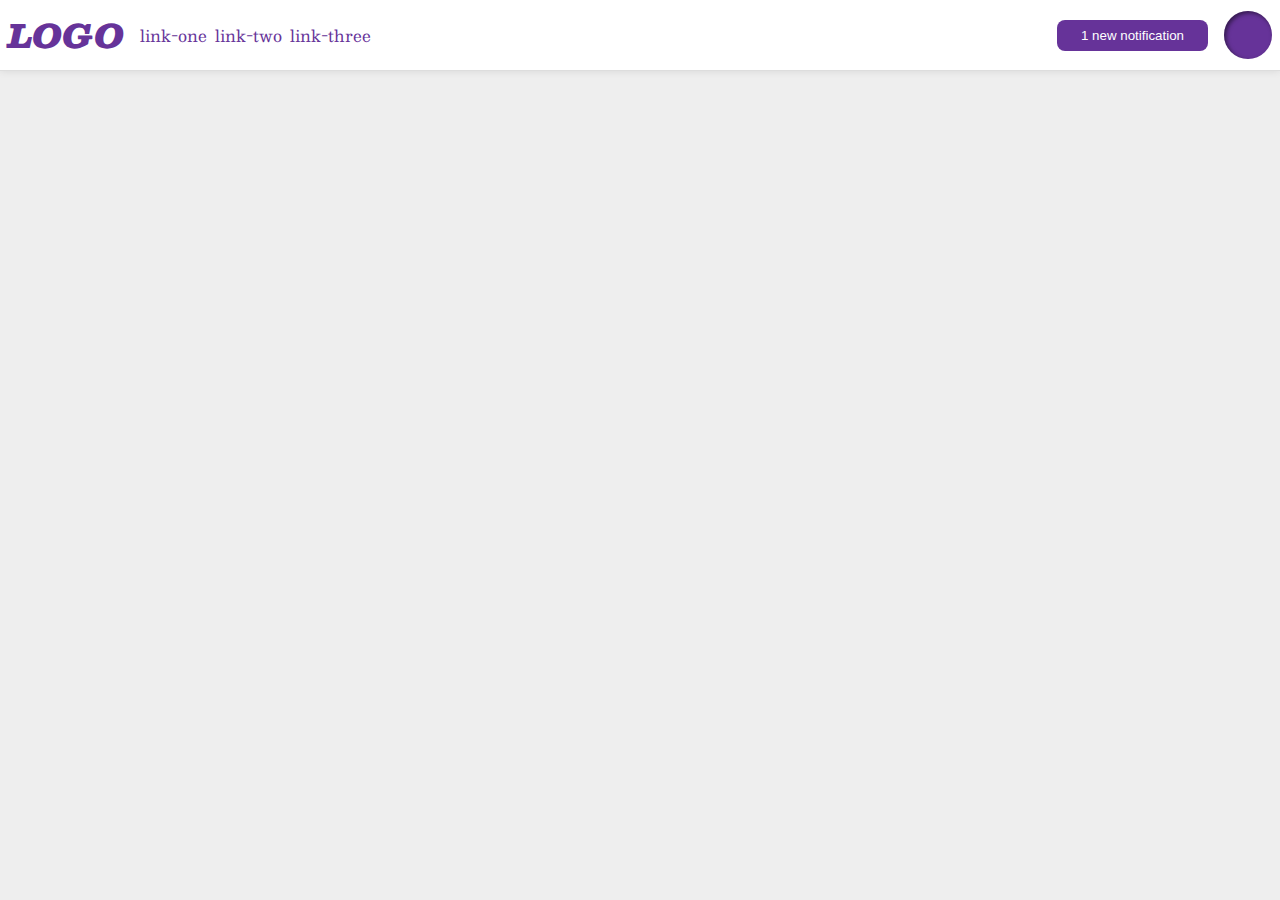
<file: flex/03-flex-header-2/index.html>
<!DOCTYPE html>
<html lang="en">
  <head>
    <meta charset="UTF-8">
    <meta http-equiv="X-UA-Compatible" content="IE=edge">
    <meta name="viewport" content="width=device-width, initial-scale=1.0">
    <title>Flex Header 2</title>
    <link rel="stylesheet" href="style.css">
  </head>
  <body>
    <div class="header">
      <div class="left">
      <div class="logo">
        LOGO
      </div>
      <ul class="links">
        <li><a href="google.com">link-one</a></li>
        <li><a href="google.com">link-two</a></li>
        <li><a href="google.com">link-three</a></li>
      </ul>
      </div>
      <div class="right">
      <button class="notifications">
        1 new notification
      </button>
      <div class="profile-image"></div>
      </div>
    </div>
  </body>
</html>
</file>
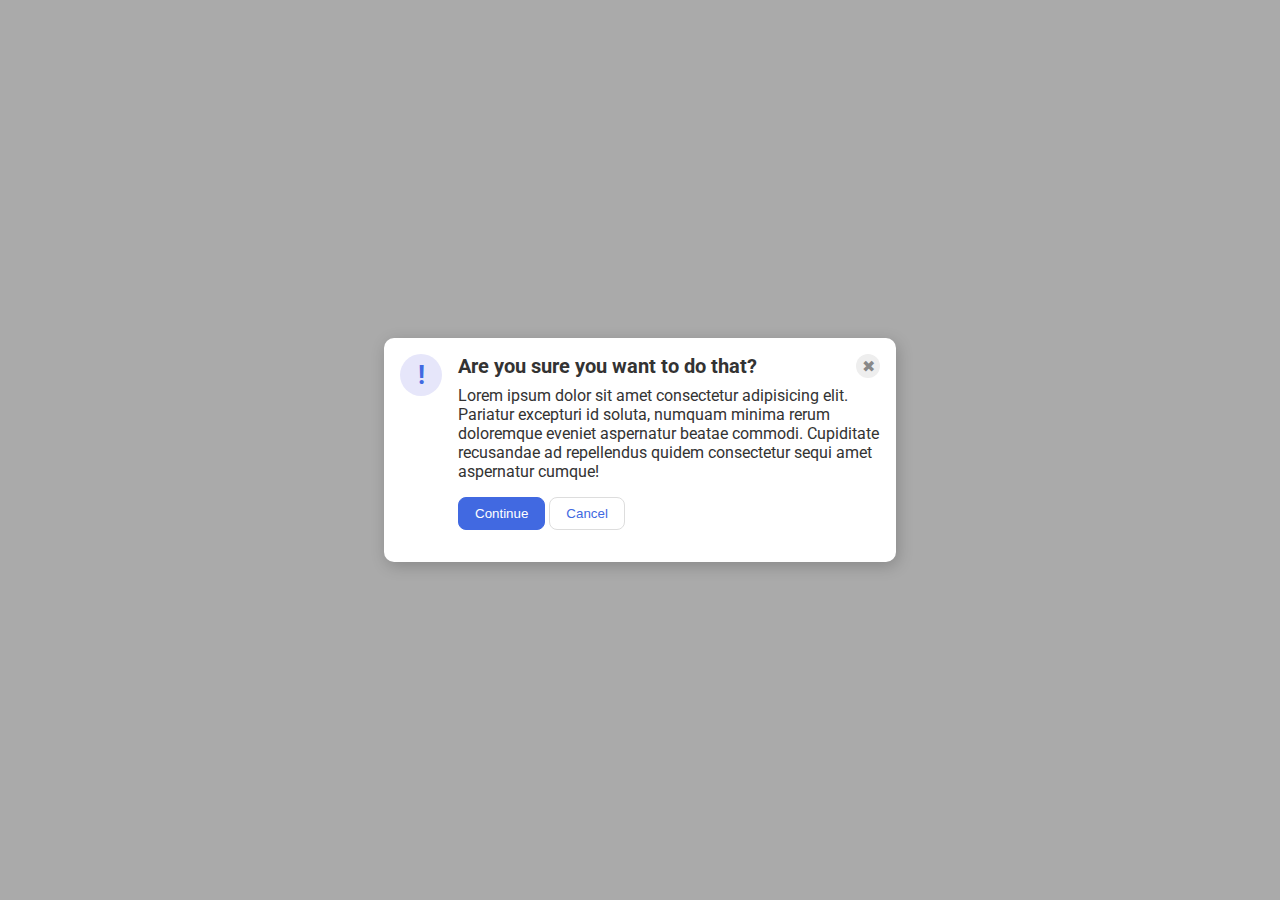
<file: flex/05-flex-modal/index.html>
<!DOCTYPE html>
<html lang="en">
  <head>
    <meta charset="UTF-8">
    <meta http-equiv="X-UA-Compatible" content="IE=edge">
    <meta name="viewport" content="width=device-width, initial-scale=1.0">
    <link rel="stylesheet" href="style.css">
    <title>Modal</title>
  </head>
  <body>
    <div class="modal">
      <div class="icon">!</div>
      	<div class="container">
      	  <div class="one">
	    <div class="header">Are you sure you want to do that?</div>
	    <div class="close-button">✖</div>
      	  </div>
      	<div class="text">Lorem ipsum dolor sit amet consectetur adipisicing elit. Pariatur excepturi id soluta, numquam minima rerum doloremque eveniet aspernatur beatae commodi. Cupiditate recusandae ad repellendus quidem consectetur sequi amet aspernatur cumque!</div>
      	<button class="continue">Continue</button>
      	<button class="cancel">Cancel</button>
      </div>
    </div>
  </body>
</html>
</file>
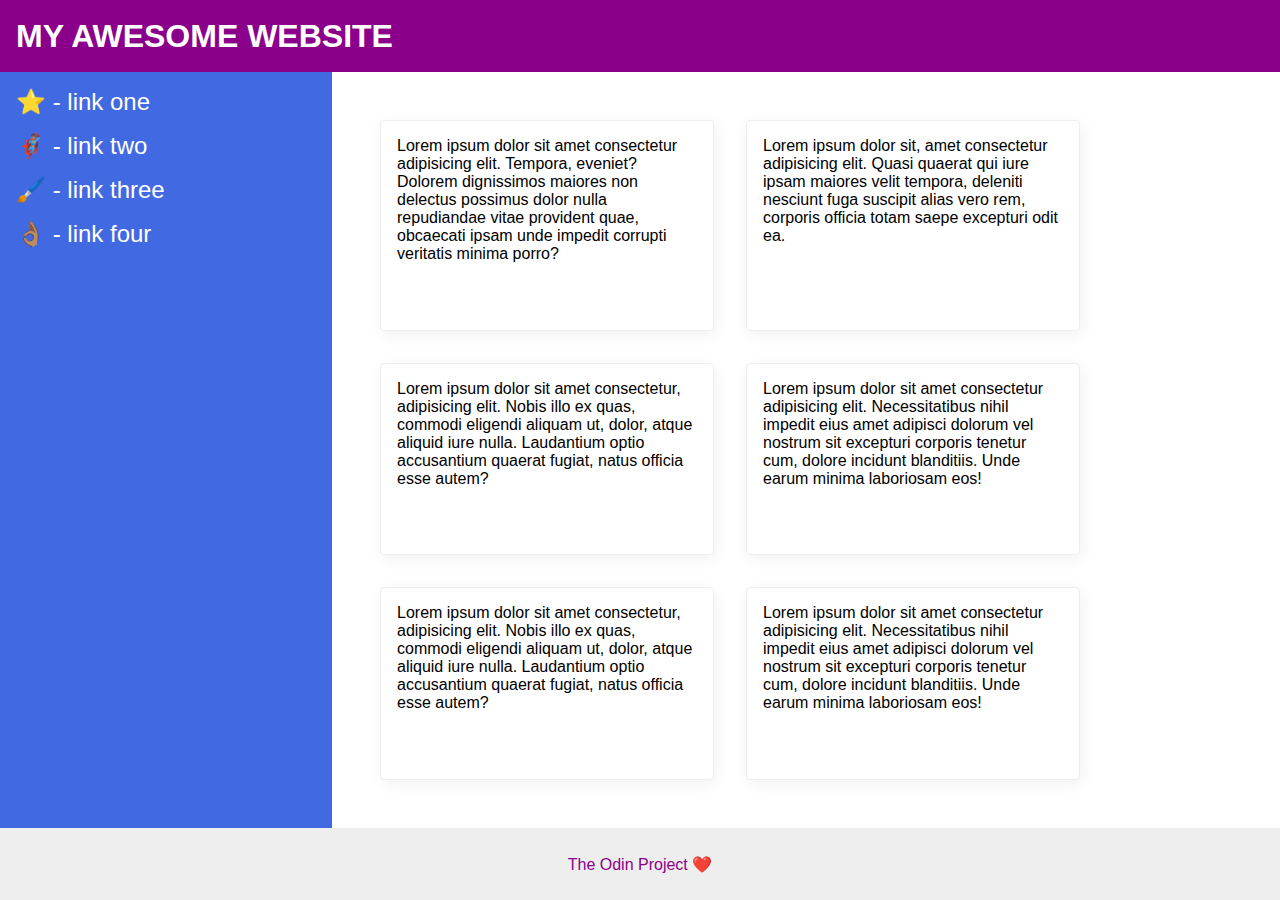
<file: flex/07-flex-layout-2/index.html>
<!DOCTYPE html>
<html lang="en">
  <head>
    <meta charset="UTF-8">
    <meta http-equiv="X-UA-Compatible" content="IE=edge">
    <meta name="viewport" content="width=device-width, initial-scale=1.0">
    <title>The Holy Grail</title>
    <link rel="stylesheet" href="style.css">
  </head>
  <body>
    <div class="header">
      MY AWESOME WEBSITE
    </div>

    <div class="container">
    <div class="sidebar">
      <ul>
        <li><a href="#">⭐ - link one</a></li>
        <li><a href="#">🦸🏽‍♂️ - link two</a></li>
        <li><a href="#">🖌️ - link three</a></li>
        <li><a href="#">👌🏽 - link four</a></li>
      </ul>
    </div>

    <div class="cards">
    <div class="card">Lorem ipsum dolor sit amet consectetur adipisicing elit. Tempora, eveniet? Dolorem dignissimos maiores non delectus possimus dolor nulla repudiandae vitae provident quae, obcaecati ipsam unde impedit corrupti veritatis minima porro?</div>
    <div class="card">Lorem ipsum dolor sit, amet consectetur adipisicing elit. Quasi quaerat qui iure ipsam maiores velit tempora, deleniti nesciunt fuga suscipit alias vero rem, corporis officia totam saepe excepturi odit ea.</div>
    <div class="card">Lorem ipsum dolor sit amet consectetur, adipisicing elit. Nobis illo ex quas, commodi eligendi aliquam ut, dolor, atque aliquid iure nulla. Laudantium optio accusantium quaerat fugiat, natus officia esse autem?</div>
    <div class="card">Lorem ipsum dolor sit amet consectetur adipisicing elit. Necessitatibus nihil impedit eius amet adipisci dolorum vel nostrum sit excepturi corporis tenetur cum, dolore incidunt blanditiis. Unde earum minima laboriosam eos!</div>
    <div class="card">Lorem ipsum dolor sit amet consectetur, adipisicing elit. Nobis illo ex quas, commodi eligendi aliquam ut, dolor, atque aliquid iure nulla. Laudantium optio accusantium quaerat fugiat, natus officia esse autem?</div>
    <div class="card">Lorem ipsum dolor sit amet consectetur adipisicing elit. Necessitatibus nihil impedit eius amet adipisci dolorum vel nostrum sit excepturi corporis tenetur cum, dolore incidunt blanditiis. Unde earum minima laboriosam eos!</div>
    </div>
    </div>

    <div class="footer">
      The Odin Project ❤️
    </div>
  </body>
</html>
</file>
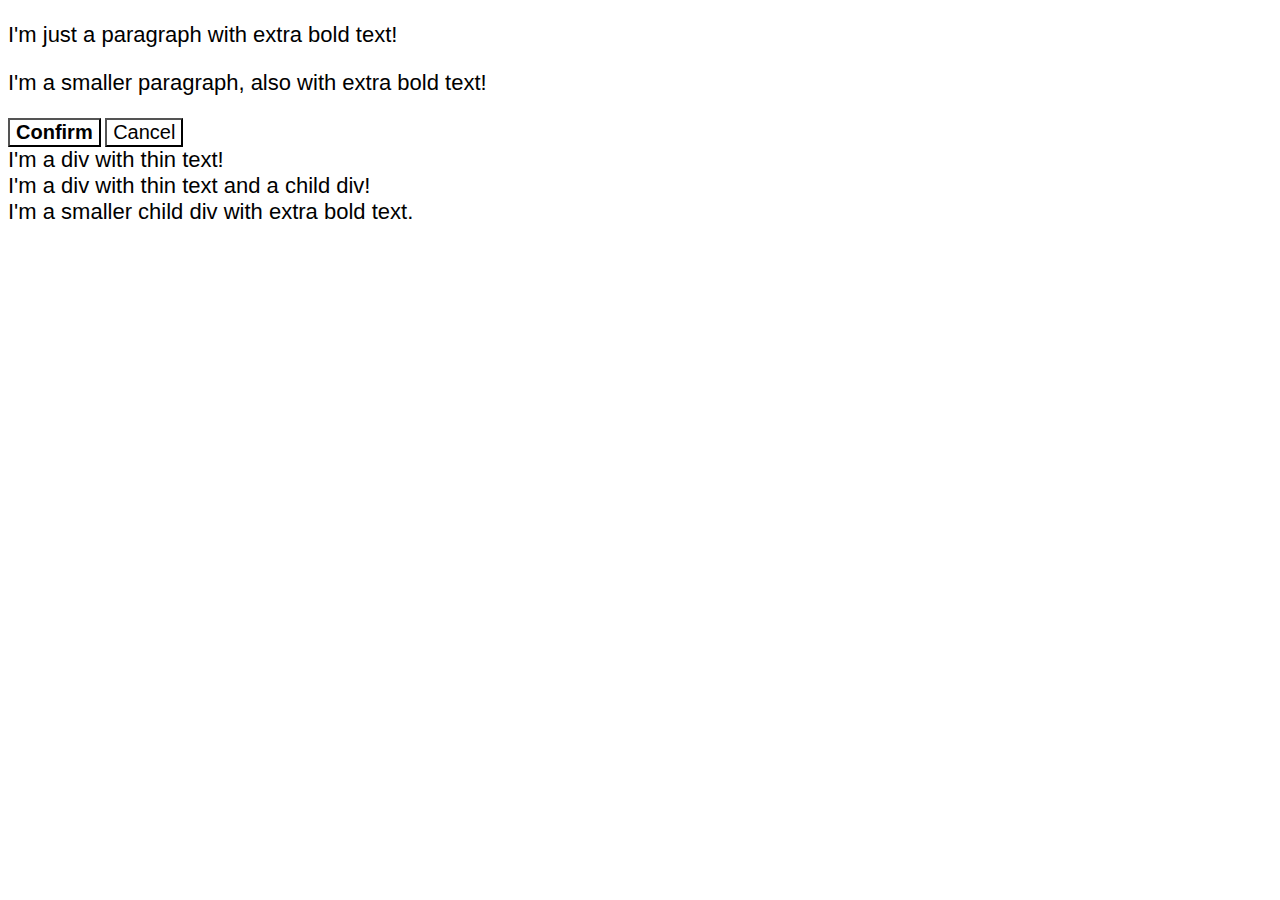
<file: foundations/06-cascade-fix/index.html>
<!DOCTYPE html>
<html lang="en">
  <head>
    <meta charset="UTF-8">
    <meta http-equiv="X-UA-Compatible" content="IE=edge">
    <meta name="viewport" content="width=device-width, initial-scale=1.0">
    <title>Fix the Cascade</title>
    <link rel="stylesheet" href="style.css">
  </head>
  <body>
    <p class="para">I'm just a paragraph with extra bold text!</p>
    <p class="para small-para">I'm a smaller paragraph, also with extra bold text!</p>

    <button id="confirm-button" class="button confirm">Confirm</button>
    <button id="cancel-button" class="button cancel">Cancel</button>

    <div class="text">I'm a div with thin text!</div>
    <div class="text">I'm a div with thin text and a child div!
      <div class="text child">I'm a smaller child div with extra bold text.</div>
    </div>
  </body>
</html>
</file>
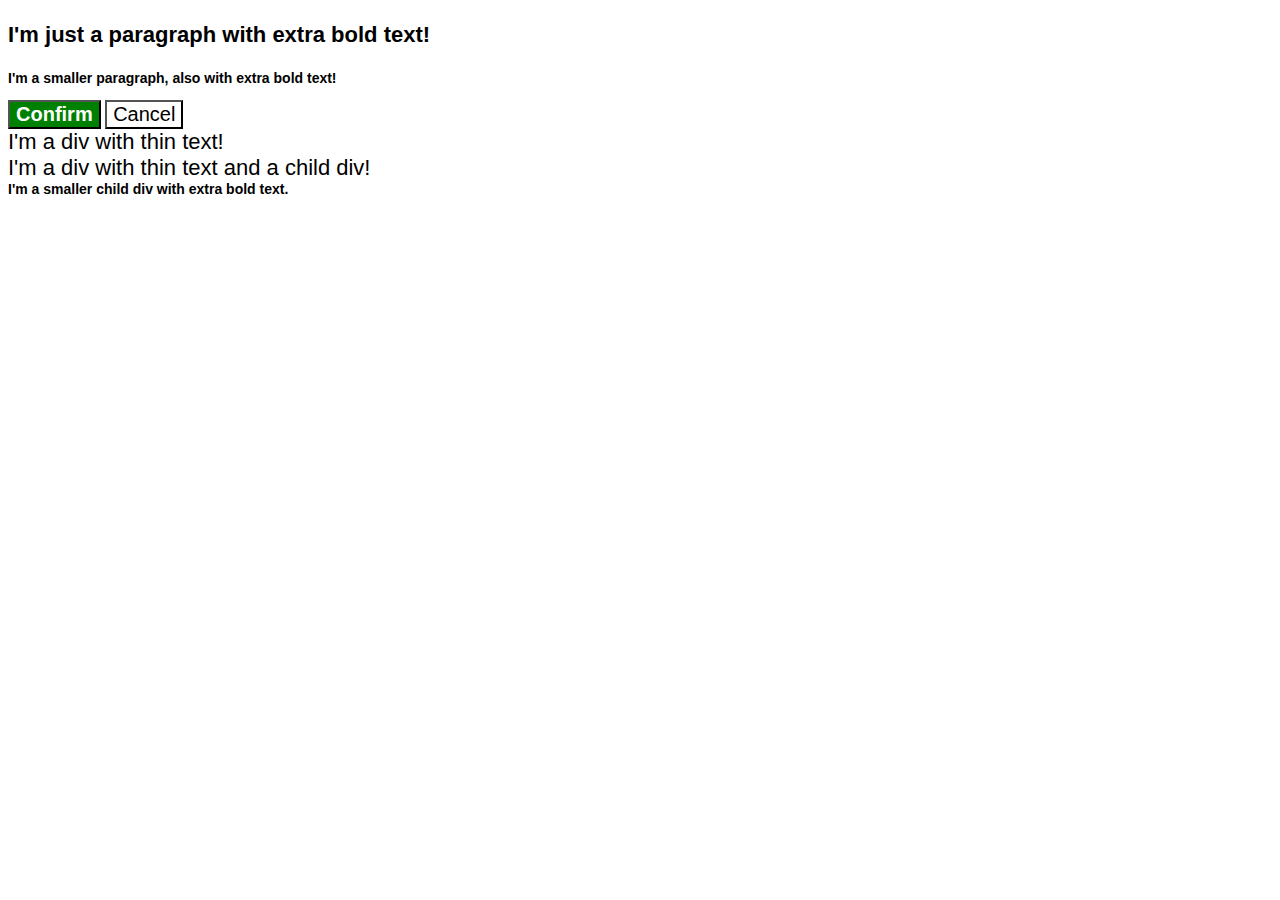
<file: foundations/06-cascade-fix/solution/solution.html>
<!DOCTYPE html>
<html lang="en">

  <head>
    <meta charset="UTF-8">
    <meta http-equiv="X-UA-Compatible" content="IE=edge">
    <meta name="viewport" content="width=device-width, initial-scale=1.0">
    <title>Fix the Cascade</title>
    <link rel="stylesheet" href="solution.css">
  </head>
  <body>
    <p class="para">I'm just a paragraph with extra bold text!</p>
    <p class="para small-para">I'm a smaller paragraph, also with  extra bold text!</p>

    <button id="confirm-button" class="button confirm">Confirm</button>
    <button id="cancel-button" class="button cancel">Cancel</button>

    <div class="text">I'm a div with thin text!</div>
    <div class="text">I'm a div with thin text and a child div!
      <div class="text child">I'm a smaller child div with extra bold text.</div>
    </div>
  </body>
</html>
</file>
<file: flex/03-flex-header-2/style.css>
/* this is some magical font-importing.
you'll learn about it later. */
@import url('https://fonts.googleapis.com/css2?family=Besley:ital,wght@0,400;1,900&display=swap');

body {
  margin: 0;
  background: #eee;
  font-family: Besley, serif;
}

.header {
  background: white;
  border-bottom: 1px solid #ddd;
  box-shadow: 0 0 8px rgba(0,0,0,.1);
  display: flex;
  padding: 8px;
  justify-content: space-between;
}

.profile-image {
  background: rebeccapurple;
  box-shadow: inset 2px 2px 4px rgba(0,0,0,.5);
  border-radius: 50%;
  width: 48px;
  height: 48px;
}

.logo {
  color: rebeccapurple;
  font-size: 32px;
  font-weight: 900;
  font-style: italic;
}

button {
  border: none;
  border-radius: 8px;
  background: rebeccapurple;
  color: white;
  padding: 8px 24px;
}

a {
  /* this removes the line under our links */
  text-decoration: none;
  color: rebeccapurple;
}

ul {
  list-style-type: none;
  display: flex;
  margin: 0;
  padding: 0;
  gap: 8px;
}

.left, .right{
  display: flex;
  gap: 16px;
  align-items: center;
}
</file>
<file: flex/05-flex-modal/style.css>
@import url('https://fonts.googleapis.com/css2?family=Roboto:wght@400;700&display=swap');

html, body {
  height: 100%;
}

body {
  font-family: Roboto, sans-serif;
  margin: 0;
  background: #aaa;
  color: #333;
  /* I'll give you this one for free lol */
  display: flex;
  align-items: center;
  justify-content: center;
}

.one {
	display: flex;
	justify-content: space-between;
	margin-bottom: 8px;
}

.header {
	font-weight: bold;
	font-size: 1.25em;
}

.modal {
  background: white;
  width: 480px;
  border-radius: 10px;
  box-shadow: 2px 4px 16px rgba(0,0,0,.2);
  display: flex;
  padding: 16px;
  gap: 16px;
}

.icon {
  color: royalblue;
  font-size: 26px;
  font-weight: 700;
  background: lavender;
  width: 42px;
  height: 42px;
  border-radius: 50%;
  display: flex;
  align-items: center;
  justify-content: center;
  flex: 1 0 auto;
}

.close-button {
  background: #eee;
  border-radius: 50%;
  color: #888;
  font-weight: 400;
  font-size: 16px;
  height: 24px;
  width: 24px;
  display: flex;
  align-items: center;
  justify-content: center;
}

button {
  padding: 8px 16px;
  border-radius: 8px;
  margin: 16px 0;
}

button.continue {
  background: royalblue;
  border: 1px solid royalblue;
  color: white;
}

button.cancel {
  background: white;
  border: 1px solid #ddd;
  color: royalblue;
}
</file>
<file: flex/07-flex-layout-2/style.css>
body {
  font-family: -apple-system, BlinkMacSystemFont, 'Segoe UI', Roboto, Oxygen, Ubuntu, Cantarell, 'Open Sans', 'Helvetica Neue', sans-serif;
  margin: 0;
  min-height: 100vh;
  display: flex;
  flex-flow: column;
}

.container {
  flex: 1;
  display: flex;
}
.cards {
  display: flex;
  flex-wrap: wrap;
  padding: 32px;
}

.header {
  display: flex;
  font-size: 32px;
  font-weight: 900;
  padding-left: 16px;
  align-items: center;
  height: 72px;
  background: darkmagenta;
  color: white;
}

.footer {
  height: 72px;
  background: #eee;
  color: darkmagenta;
  display: flex;
  align-items: center;
  justify-content: center;
}

ul {
  list-style: none;
  margin: 0;
  padding: 0;
}

li {
  margin: 0 0 16px 0;
}

a {
  text-decoration: none;
  font-size: 24px;
  color: white;
}
.sidebar {
  flex: 1 0 auto;
  width: 300px;
  background: royalblue;
  padding: 16px;
}

.card {
  border: 1px solid #eee;
  box-shadow: 2px 4px 16px rgba(0,0,0,.06);
  border-radius: 4px;
  padding: 16px;
  margin: 16px;
  width: 300px;
}
</file>
<file: foundations/06-cascade-fix/style.css>
body{
  font-family:Arial, Helvetica, sans-serif
}

.para,
.small-para {
  color: hsl(0, 0%, 0%);
}

.small-para {
  font-size: 14px;
}

.para {
  font-size: 22px;
}

.confirm {
  background: green;
  color: white;
  font-weight: bold;
} 

.button {
  background-color: rgb(255, 255, 255);
  color: rgb(0, 0, 0);
  font-size: 20px;
}

.child {
  color: rgb(0, 0, 0);
  font-size: 14px;
}

div.text {
  color: rgb(0, 0, 0);
  font-size: 22px;
}
</file>
<file: foundations/06-cascade-fix/solution/solution.css>
body{
  font-family:Arial, Helvetica, sans-serif
}

.para,
.small-para {
  color: hsl(0, 0%, 0%);
  font-weight: 800;
}

.para {
  font-size: 22px;
}

.button {
  background-color: rgb(255, 255, 255);
  color: rgb(0, 0, 0);
  font-size: 20px;
}

div.text {
  color: rgb(0, 0, 0);
  font-weight: 100;
  font-size: 22px;
}

/* SOLUTION */

/* 
  For the following rule, we removed it from its original position in the file:

  .small-para {
    font-size: 14px;
  } 

  Then we placed it after the .para selector, taking advantage of the rule order since both selectors have the same specificity. 
  
  Another solution would be keeping it in its original place and just chaining selectors, giving this rule a higher specificity:

  p.small-para {
    font-size: 14px;
  }
*/

.small-para {
  font-size: 14px;
  font-weight: 800;
}

/* 
  For the following rule we removed the original .confirm selector:

  .confirm {
    background: green;
    color: white;
    font-weight: bold;
  } 

  Then we used an ID selector instead, since it has a higher specificity than the .button selector.

  Other solutions would be to simply move the .confirm rule below the .button rule, or to use the .button.confirm selector without moving it:

  .button.confirm {
    background: green;
    color: white;
    font-weight: bold;
  }
*/

#confirm-button {
  background: green;
  color: white;
  font-weight: bold;
}

/*
  For the following rule we first removed it from its original position in the file: 

  .child {
    color: red;
    font-size: 14px;
  }

  Then we added another selector to create a descendant combinator. If we only created a descendant combinator, the specificity would be tied with the
  div.text selector and it would come down to rule order, and if we only moved it the div.text selector would still have a higher specificity.
  
  Another solution would be to keep the rule where it was and just replace the div selector with the .text selector:

  .text .child {
    color: red;
    font-size: 14px;
  }
*/

div .child {
  color: rgb(0, 0, 0);
  font-weight: 800;
  font-size: 14px;
}
</file>
